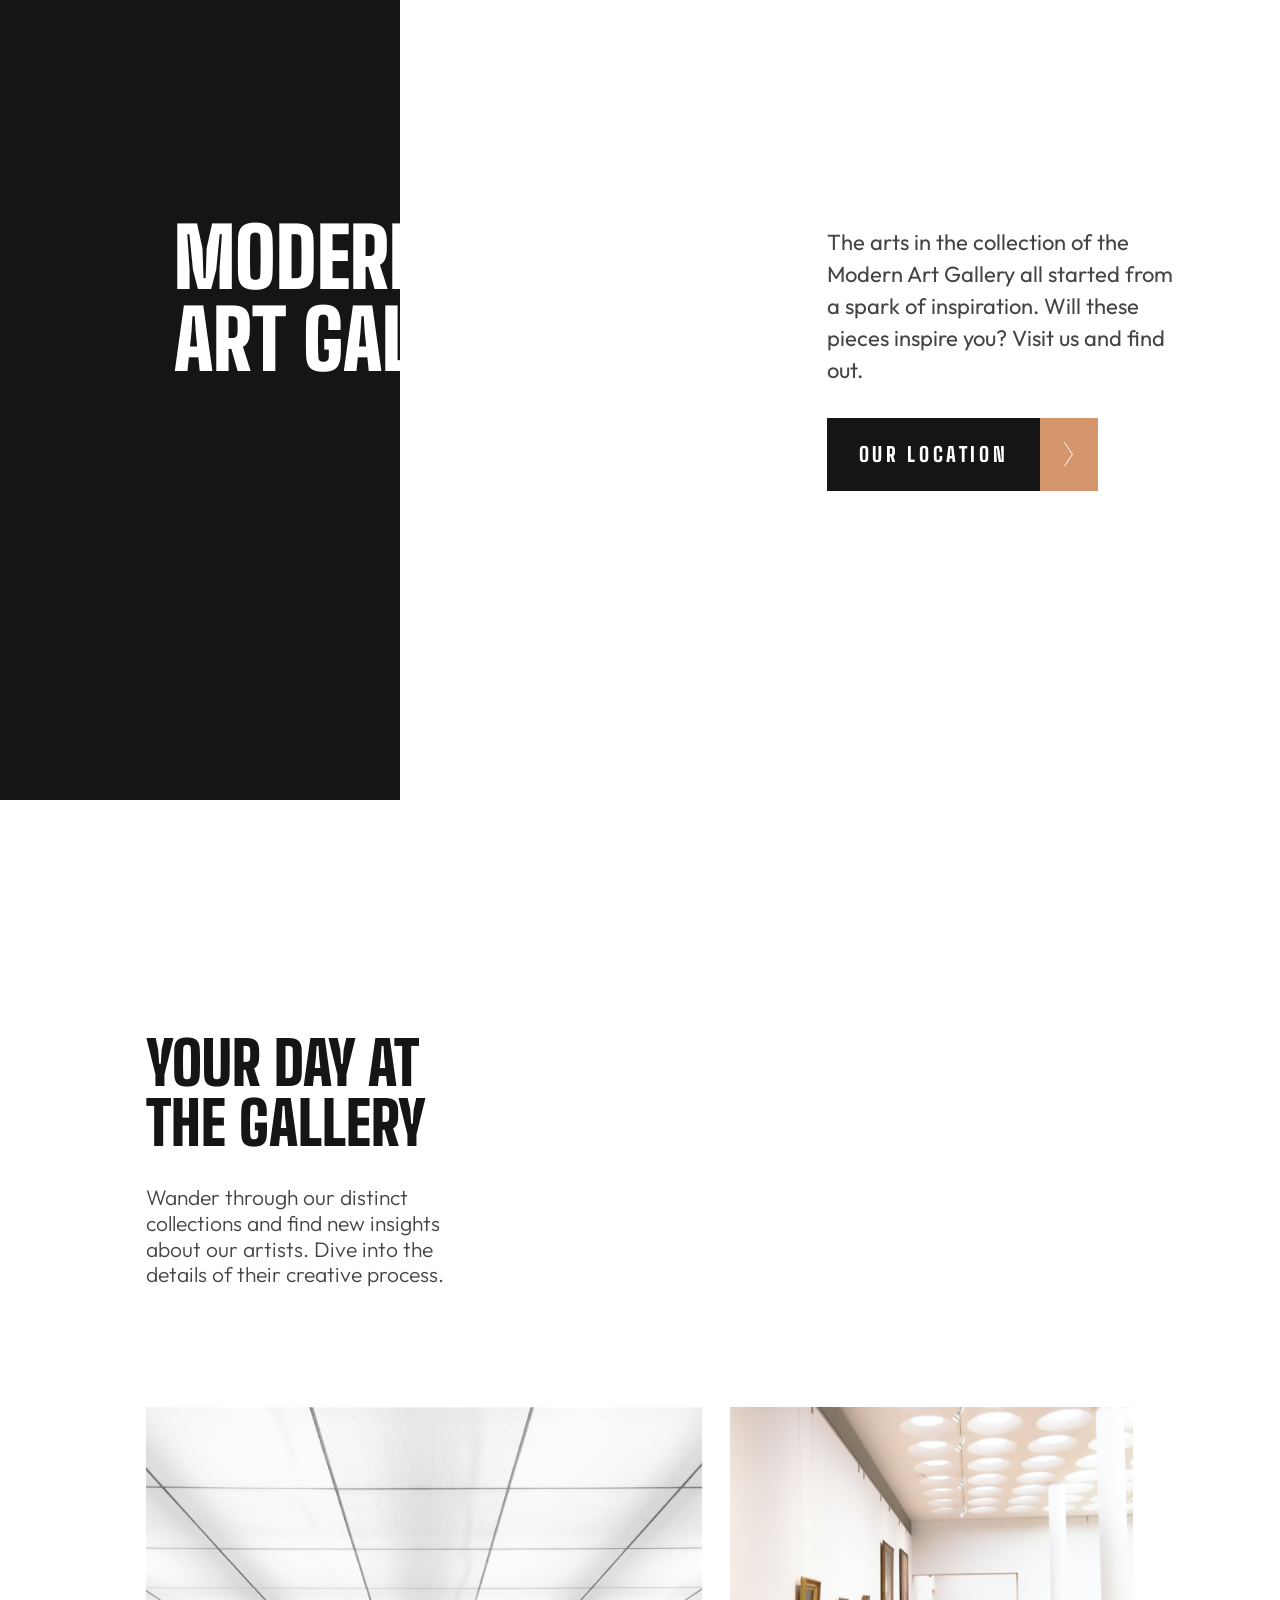
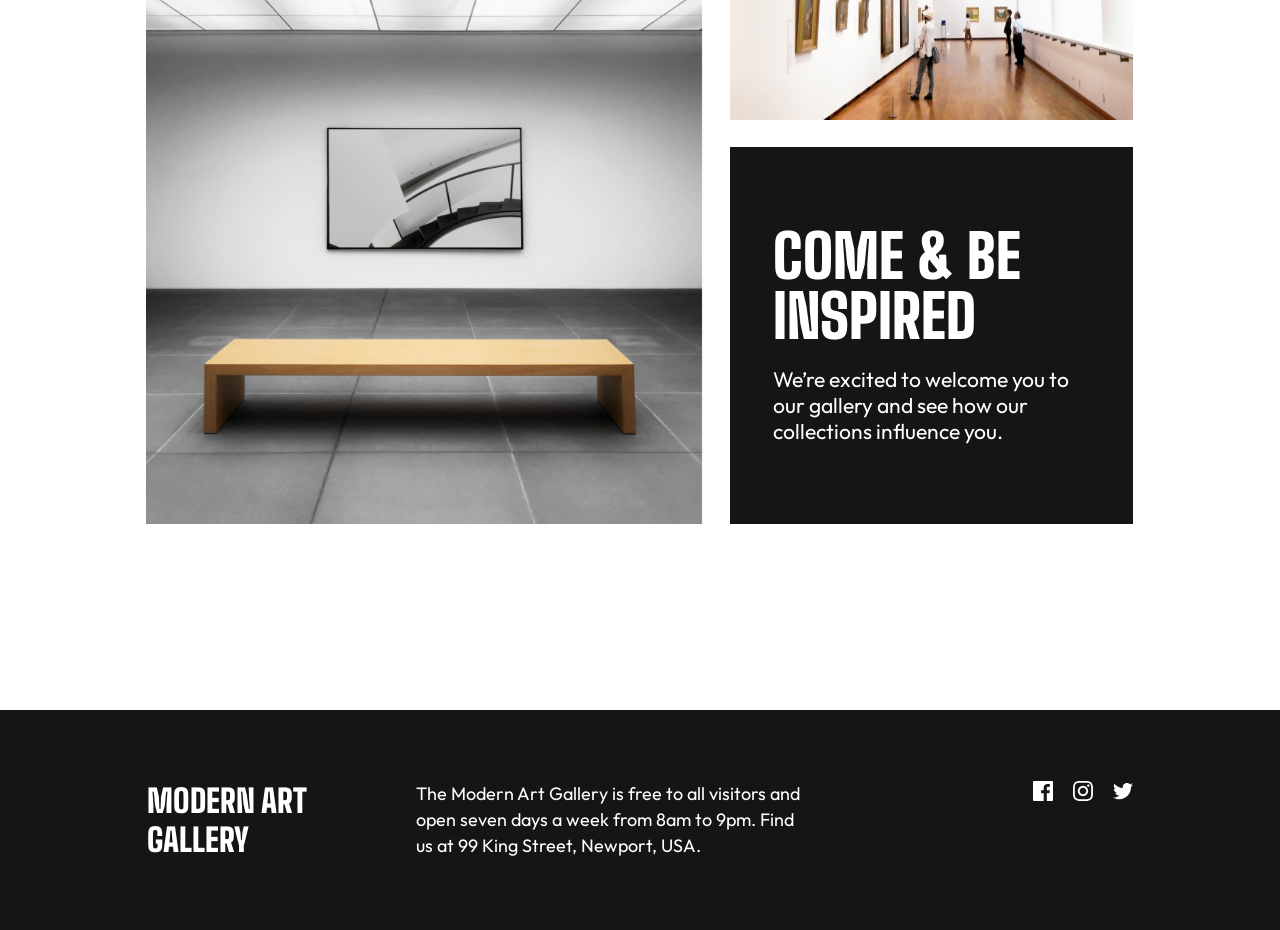
<file: index.html>
<!doctype html>
<html class="no-js" lang="en">

<head>
  <meta charset="utf-8">
  <meta name="viewport" content="width=device-width, initial-scale=1">
  <title>CSS Proyectos 03 - Modern Art Gallery</title>
  <link rel="stylesheet" href="css/app.css">
  <meta name="description" content="">

  <meta property="og:title" content="">
  <meta property="og:type" content="">
  <meta property="og:url" content="">
  <meta property="og:image" content="">

  <link rel="icon" href="/favicon.ico" sizes="any">
  <link rel="icon" href="/icon.svg" type="image/svg+xml">
  <link rel="apple-touch-icon" href="icon.png">

  <link rel="preconnect" href="https://fonts.googleapis.com">
  <link rel="preconnect" href="https://fonts.gstatic.com" crossorigin>
  <link href="https://fonts.googleapis.com/css2?family=Big+Shoulders:opsz,wght@10..72,100..900&family=Outfit:wght@100..900&display=swap" rel="stylesheet">

  <link rel="manifest" href="site.webmanifest">
  <meta name="theme-color" content="#fafafa">
</head>

<body>

  <header class="header">

    <picture>
      <source media="(min-width: 768px)" srcset="img/bk_image_tablet.png">
      <img src="img/bk_image_mobile.png" alt="Background image">
    </picture>

    <div class="header_text">
      
      <h1 class="title">MODERN <br>ART GALLERY</h1>
      <p class="paragraph">The arts in the collection of the Modern Art Gallery all started from a spark of inspiration. Will these pieces inspire you? Visit us and find out.</p>
      <a href="html/location.html" class="button">our location <img src="img/arrow.svg" alt="Arrow image"></a>
      
    </div>
    
  </header>

  <main class="main">

    <picture class="gallery">

      <source media="(min-width: 1024px)" srcset="img/gallery_desktop.png">
      <img src="img/gallery.png" alt="Gallery image" class="gallery">

    </picture>
    <div class="main_info">

      <h2 class="title">Your Day <br class="jump">at the Gallery</h2>
      <p class="paragraph">Wander through our distinct collections and find new insights about our artists. Dive into the details of their creative process.</p>


    </div>
    <img src="img/art.png" alt="Art image" class="art">
    <picture class="exposition">

      <source media="(min-width: 1024px)" srcset="img/exposition.png">
      <source media="(min-width: 768px)" srcset="img/exposition_tablet.png">
      <img src="img/exposition.png" alt="Exposition image" class="exposition">

    </picture>

    <aside class="greating">

      <h2 class="title">COME & BE INSPIRED</h2>
      <p class="paragraph">We’re excited to welcome you to our gallery and see how our collections influence you.</p>

    </aside>

  </main>

  <footer class="footer">

    <h2 class="footer_title">modern art gallery</h2>
    <p class="paragraph">The Modern Art Gallery is free to all visitors and open seven days a week from 8am to 9pm. Find us at 99 King Street, Newport, USA.</p>
    <aside class="media">

      <a href="#"><img src="img/FaceBook.svg" alt="FaceBook image"></a>
      <a href="#"><img src="img/Instagram.svg" alt="Instagram image"></a>
      <a href="#"><img src="img/Twitter.svg" alt="Twitter image"></a>

    </aside>

  </footer>

</body>

</html>
</file>
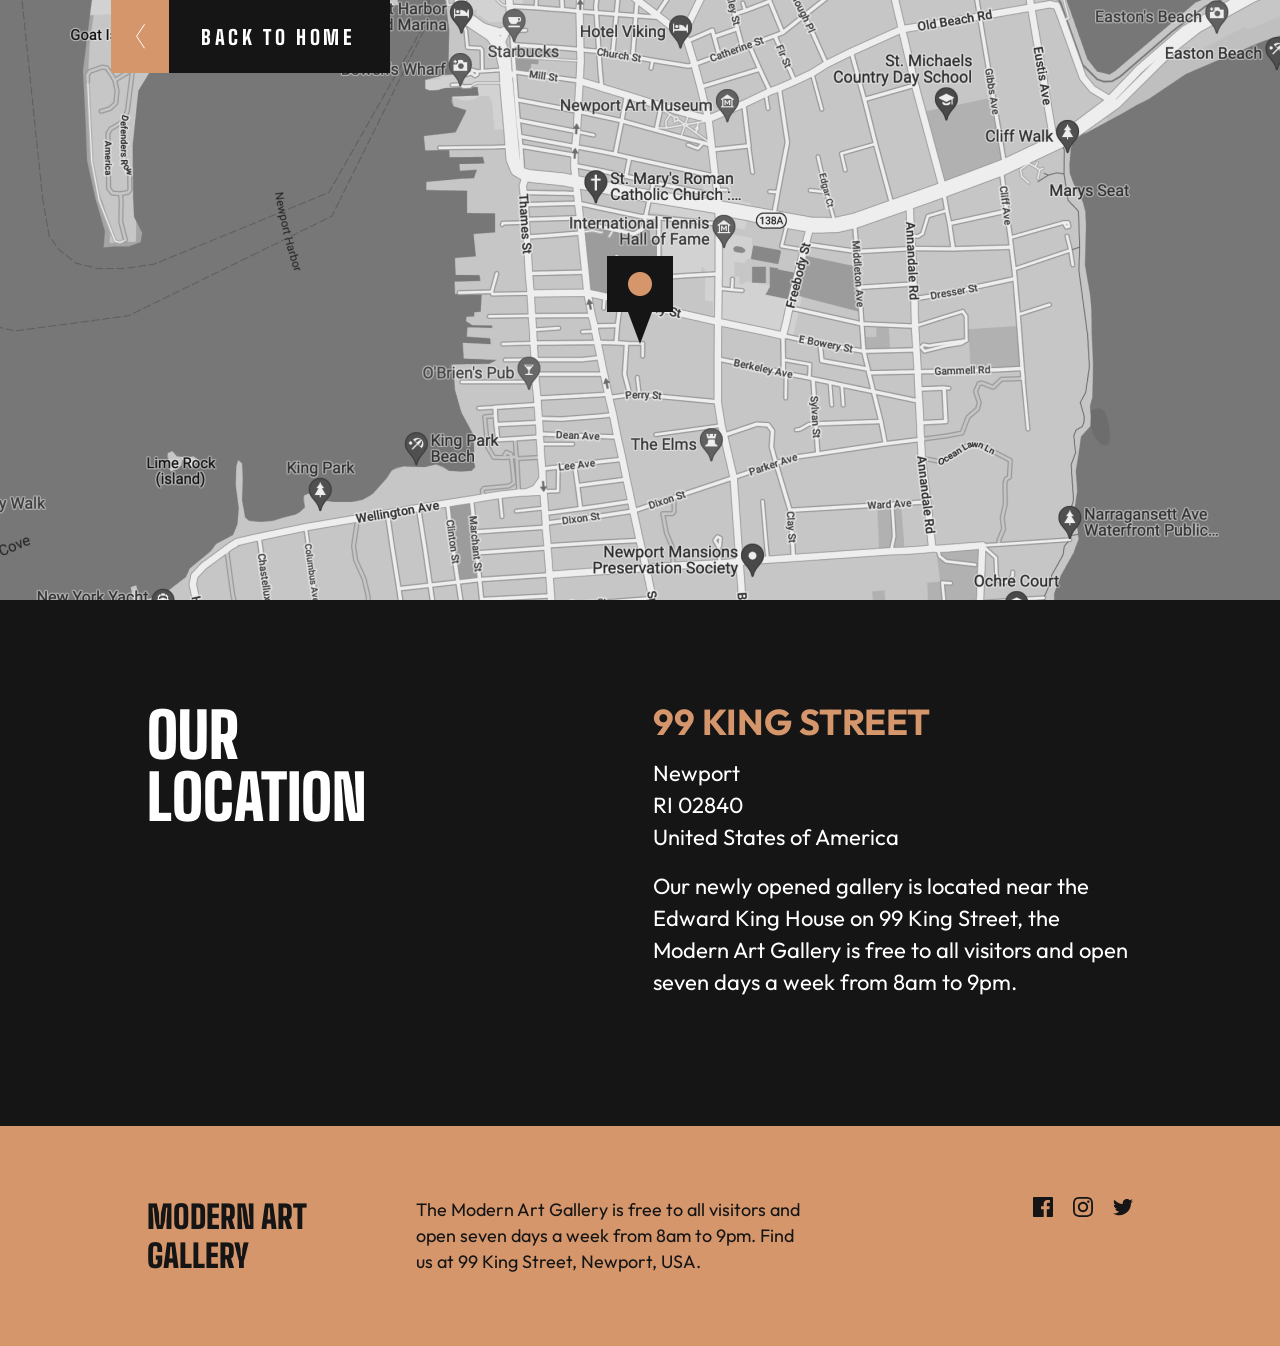
<file: html/location.html>
<!doctype html>
<html class="no-js" lang="en">

<head>
  <meta charset="utf-8">
  <meta name="viewport" content="width=device-width, initial-scale=1">
  <title>CSS Proyectos 03 - Modern Art Gallery</title>
  <link rel="stylesheet" href="../css/app.css">
  <meta name="description" content="">

  <meta property="og:title" content="">
  <meta property="og:type" content="">
  <meta property="og:url" content="">
  <meta property="og:image" content="">

  <link rel="icon" href="/favicon.ico" sizes="any">
  <link rel="icon" href="/icon.svg" type="image/svg+xml">
  <link rel="apple-touch-icon" href="icon.png">

  <link rel="preconnect" href="https://fonts.googleapis.com">
  <link rel="preconnect" href="https://fonts.gstatic.com" crossorigin>
  <link href="https://fonts.googleapis.com/css2?family=Big+Shoulders:opsz,wght@10..72,100..900&family=Outfit:wght@100..900&display=swap" rel="stylesheet">

  <link rel="manifest" href="../site.webmanifest">
  <meta name="theme-color" content="#fafafa">
</head>

<body>

  <header class="location_header">

    <a href="../index.html" class="button"><img src="../img/arrow.svg" alt="Arrow Image">back to home</a>

  </header>
  <main class="location_main">

    <h1 class="title">our location</h1>
    <div class="address">

      <h2 class="street">99 king street</h2>
      <p class="city">Newport</p>
      <p class="postal">RI 02840</p>
      <p class="country">United States of America</p>
      <p class="paragraph">Our newly opened gallery is located near the Edward King House on 99 King Street, the Modern Art Gallery is free to all visitors and open seven days a week from 8am to 9pm.</p>

    </div>


  </main>

  <footer class="footer location">

    <h2 class="footer_title">modern art gallery</h2>
    <p class="paragraph">The Modern Art Gallery is free to all visitors and open seven days a week from 8am to 9pm. Find us at 99 King Street, Newport, USA.</p>
    <aside class="media">

      <a href="#"><img src="../img/Facebook_black.svg" alt="FaceBook image"></a>
      <a href="#"><img src="../img/Instagram_black.svg" alt="Instagram image"></a>
      <a href="#"><img src="../img/Twitter_black.svg" alt="Twitter image"></a>

    </aside>

  </footer>

</body>

</html>
</file>
<file: css/app.css>
@import url("https://fonts.googleapis.com/css2?family=Big+Shoulders:opsz,wght@10..72,100..900&family=Outfit:wght@100..900&display=swap");
.button:hover {
  cursor: pointer;
  background-color: #D5966C;
  transition: background-color 0.2s ease;
}
.button:hover a {
  background-color: #D5966C;
  transition: background-color 0.2s ease;
}
.button:hover img {
  background-color: #151515;
  transition: background-color 0.2s ease;
}

* {
  padding: 0;
  margin: 0;
  box-sizing: border-box;
}

.button {
  background-color: #151515;
  display: flex;
  align-items: center;
  justify-content: space-between;
  gap: 32px;
  color: #FFFFFF;
  margin-left: 16px;
  width: -moz-fit-content;
  width: fit-content;
  transition: background-color 0.2s ease;
  text-decoration: none;
  text-transform: uppercase;
  font-family: "Big Shoulders", sans-serif;
  font-weight: 800;
  font-size: 20px;
  letter-spacing: 3.64px;
  text-align: center;
}
@media (max-width: 1439px) and (min-width: 1024px) {
  .button {
    margin: 0;
  }
}
@media (max-width: 2560px) and (min-width: 1440px) {
  .button {
    margin: 0;
  }
}
.button img {
  background-color: #D5966C;
  padding: 24px;
  transition: background-color 0.2s ease;
}

footer.footer {
  background-color: #151515;
  padding: 48px 32px;
  display: flex;
  flex-direction: column;
  gap: 32px;
}
@media (max-width: 1023px) and (min-width: 768px) {
  footer.footer {
    flex-direction: row;
    padding: 56px 40px;
    justify-content: space-between;
    align-items: flex-start;
  }
}
@media (max-width: 1439px) and (min-width: 1024px) {
  footer.footer {
    flex-direction: row;
    padding: clamp(56.89px, 5.555vw, 80px) clamp(117.33px, 11.45vw, 165px);
    justify-content: space-between;
    align-items: flex-start;
  }
}
@media (max-width: 2560px) and (min-width: 1440px) {
  footer.footer {
    flex-direction: row;
    padding: clamp(80px, 5.55vw, 142.2px) clamp(165px, 11.45vw, 293.33px);
    justify-content: space-between;
    align-items: flex-start;
  }
}
footer.footer h2.footer_title {
  background-color: transparent;
  color: #FFFFFF;
  text-transform: uppercase;
  font-family: "Big Shoulders", sans-serif;
  max-width: 120px;
  font-weight: 900;
}
@media (max-width: 1439px) and (min-width: 1024px) {
  footer.footer h2.footer_title {
    font-size: 32px;
    max-width: 160px;
  }
}
@media (max-width: 2560px) and (min-width: 1440px) {
  footer.footer h2.footer_title {
    font-size: 32px;
    max-width: 160px;
  }
}
footer.footer p {
  color: #FFFFFF;
  padding: 0;
}
@media (max-width: 1023px) and (min-width: 768px) {
  footer.footer p {
    font-size: 16px;
    line-height: 26px;
    max-width: 281px;
  }
}
@media (max-width: 1439px) and (min-width: 1024px) {
  footer.footer p {
    font-size: clamp(16px, 1.562vw, 18px);
    line-height: clamp(26px, 1.539vw, 28px);
    max-width: clamp(305.78px, 30vw, 430px);
    margin-left: calc(-99.56px + (100vw - 1024px) * -0.09745);
  }
}
@media (max-width: 2560px) and (min-width: 1440px) {
  footer.footer p {
    font-size: clamp(18px, 1.25vw, 32px);
    line-height: clamp(28px, 1.944vw, 42px);
    max-width: clamp(430px, 29.86vw, 764.44px);
    margin-left: calc(-140px + (100vw - 1024px) * -0.07089);
  }
}
footer.footer aside.media {
  background-color: transparent;
  display: flex;
  justify-content: space-between;
  align-items: center;
  gap: 20px;
  width: -moz-fit-content;
  width: fit-content;
}
footer.footer aside.media a {
  background-color: transparent;
}
footer.footer aside.media a img {
  background-color: transparent;
}
@media (max-width: 2560px) and (min-width: 1440px) {
  footer.footer aside.media {
    gap: clamp(20px, 1.38vw, 35.55px);
  }
  footer.footer aside.media a {
    width: -moz-max-content;
    width: max-content;
    height: -moz-max-content;
    height: max-content;
  }
  footer.footer aside.media a img {
    width: clamp(20px, 1.38vw, 35.55px);
    height: clamp(20px, 1.38vw, 35.55px);
  }
}
footer.footer.location {
  background-color: #D5966C;
}
footer.footer.location h2 {
  color: #151515;
}
footer.footer.location p {
  color: #151515;
}
footer.footer.location img {
  color: #151515;
}

@media (max-width: 1023px) and (min-width: 768px) {
  header.header {
    display: flex;
    flex-direction: row;
  }
}
@media (max-width: 1439px) and (min-width: 1024px) {
  header.header {
    display: flex;
    flex-direction: row;
    height: 800px;
  }
  header.header::before {
    content: "";
    position: relative;
    width: 31.25%;
    height: 100%;
    background: #151515;
    z-index: 1;
  }
}
@media (max-width: 2560px) and (min-width: 1440px) {
  header.header {
    display: flex;
    flex-direction: row;
    height: 85vh;
  }
  header.header::before {
    content: "";
    position: relative;
    width: 31.25%;
    height: 100%;
    background: #151515;
    z-index: 1;
  }
}
header.header > picture {
  width: 100%;
}
header.header > picture img {
  width: 100%;
  height: auto;
}
@media (max-width: 1023px) and (min-width: 768px) {
  header.header > picture img {
    position: absolute;
    width: 57%;
  }
}
@media (max-width: 1439px) and (min-width: 1024px) {
  header.header > picture img {
    height: 100%;
  }
}
@media (max-width: 2560px) and (min-width: 1440px) {
  header.header > picture img {
    height: 100%;
  }
}
@media (max-width: 1439px) and (min-width: 1024px) {
  header.header > picture {
    width: 37.5%;
  }
}
@media (max-width: 2560px) and (min-width: 1440px) {
  header.header > picture {
    width: 37.5%;
  }
}
header.header div.header_text {
  display: flex;
  flex-direction: column;
  gap: 32px;
  margin-top: 32px;
  z-index: 2;
  background: transparent;
}
header.header div.header_text a {
  padding-left: 32px;
}
@media (max-width: 1023px) and (min-width: 768px) {
  header.header div.header_text {
    width: 44%;
    height: auto;
    position: absolute;
    margin-left: calc(389px + (100vw - 768px) * 0.65);
    margin-top: calc(145px + (100vw - 768px) * 0.5);
    gap: 48px;
  }
}
@media (max-width: 1439px) and (min-width: 1024px) {
  header.header div.header_text {
    width: 350px;
    height: auto;
    position: absolute;
    margin-left: calc(668px + (100vw - 1024px) * 0.62);
    margin-top: calc(200px + (100vw - 1024px) * 0.1);
  }
  header.header div.header_text h1.title {
    position: absolute;
    color: #FFFFFF;
    margin-left: calc(-550px + (100vw - 1024px) * -0.4);
    margin-top: calc(40px + (100vw - 1024px) * -0.19);
  }
}
@media (max-width: 2560px) and (min-width: 1440px) {
  header.header div.header_text {
    width: clamp(350px, 27vw + 2vh, 450px);
    height: auto;
    position: absolute;
    margin-left: calc(925px + (100vw - 1440px) * 0.65);
    margin-top: calc(190px + (100vw - 1440px) * 0.25);
  }
  header.header div.header_text h1.title {
    position: absolute;
    color: #FFFFFF;
    margin-left: calc(-760px + (100vw - 1440px) * -0.45);
    margin-top: calc(-45px + (100vw - 1440px) * -0.05);
  }
}

header.location_header {
  background-image: url("../img/Maps.png");
  width: 100%;
  height: 550px;
  background-size: cover;
  background-position: center;
  background-repeat: no-repeat;
}
header.location_header a {
  padding-right: 35px;
  margin-left: 0;
}
header.location_header a img {
  transform: scaleX(-1);
}
@media (max-width: 1023px) and (min-width: 768px) {
  header.location_header {
    background-image: url("../img/Maps_tablet.png");
    height: 600px;
  }
  header.location_header a {
    margin-left: 39px;
  }
}
@media (max-width: 1439px) and (min-width: 1024px) {
  header.location_header {
    background-image: url("../img/Maps_desktop.png");
    height: 600px;
  }
  header.location_header a {
    margin-left: 111px;
  }
}
@media (max-width: 2560px) and (min-width: 1440px) {
  header.location_header {
    background-image: url("../img/Maps_desktop.png");
    height: 600px;
  }
  header.location_header a {
    margin-left: 156px;
  }
}

main.main {
  padding: 0px 16px;
  margin-top: 120px;
}
@media (max-width: 1023px) and (min-width: 768px) {
  main.main {
    margin-top: calc(820px + (100vw - 768px) * 1);
    margin-left: 39px;
    margin-right: 40px;
    margin-bottom: 120px;
    display: grid;
    grid-template-areas: "main_info gallery_image gallery_image" "art_image art_image exposition" "art_image art_image greating";
    padding: 0;
    row-gap: 11px;
    -moz-column-gap: 11px;
         column-gap: 11px;
    height: -moz-fit-content;
    height: fit-content;
    grid-template-rows: 31.413% 24.581% 31.099%;
    grid-template-columns: 42.24% auto 40.64%;
  }
  main.main .gallery {
    grid-area: gallery_image;
    width: 100%;
    height: 100%;
    margin-bottom: 11px;
  }
  main.main div.main_info {
    grid-area: main_info;
    width: 100%;
    height: 100%;
    display: flex;
    flex-direction: column;
    justify-content: center;
    align-items: start;
    padding-right: 68px;
  }
  main.main img.art {
    grid-area: art_image;
    width: 100%;
    height: 100%;
    margin-bottom: 0;
  }
  main.main .exposition {
    grid-area: exposition;
    width: 100%;
    height: 100%;
    margin: 0;
  }
  main.main picture {
    width: -moz-fit-content;
    width: fit-content;
    height: -moz-fit-content;
    height: fit-content;
  }
}
@media (max-width: 1439px) and (min-width: 1024px) {
  main.main {
    margin-top: 180px;
    display: grid;
    grid-template-areas: "main_info gallery_image gallery_image" "art_image art_image exposition" "art_image art_image greating";
    padding: 0;
    row-gap: clamp(21.55px, 2.1vw, 30px);
    -moz-column-gap: clamp(21.55px, 2.1vw, 30px);
         column-gap: clamp(21.55px, 2.1vw, 30px);
    padding: 0px calc(117px + (100vw - 1024px) * 0.116) 0px calc(116.62px + (100vw - 1024px) * 0.1142);
    grid-template-rows: 34.783% 27.22% 32.78%;
    grid-template-columns: 40.82% auto 40.82%;
    max-height: 1150px;
    margin-bottom: 180px;
  }
  main.main .gallery {
    grid-area: gallery_image;
    width: 100%;
    height: 100%;
    margin-bottom: 0;
  }
  main.main div.main_info {
    grid-area: main_info;
    height: 100%;
    padding: calc(42.6px + (100vw - 1024px) * 0.042) calc(67.5px + (100vw - 1024px) * 0.0663) calc(42.6px + (100vw - 1024px) * 0.042) 0px;
  }
  main.main img.art {
    grid-area: art_image;
    width: 100%;
    height: 100%;
    margin: 0;
  }
  main.main .exposition {
    grid-area: exposition;
    margin: 0;
    width: 100%;
    height: 100%;
  }
  main.main picture {
    width: -moz-fit-content;
    width: fit-content;
    height: -moz-fit-content;
    height: fit-content;
  }
}
@media (max-width: 2560px) and (min-width: 1440px) {
  main.main {
    margin-top: 180px;
    display: grid;
    grid-template-areas: "main_info gallery_image gallery_image" "art_image art_image exposition" "art_image art_image greating";
    padding: 0;
    row-gap: 30px;
    -moz-column-gap: 30px;
         column-gap: 30px;
    padding: 0 165px;
    grid-template-rows: 34.783% 27.22% 32.78%;
    grid-template-columns: 40.82% auto 40.82%;
    margin-bottom: 180px;
  }
  main.main .gallery {
    grid-area: gallery_image;
    width: 100%;
    height: 100%;
    margin-bottom: 0;
  }
  main.main div.main_info {
    grid-area: main_info;
    height: 100%;
    padding: calc(60px + (100vw - 1024px) * 0.042) calc(90px + (100vw - 1024px) * 0.0663) calc(60px + (100vw - 1024px) * 0.042) 0px;
    max-width: clamp(432px, 30.001vw, 768px);
  }
  main.main img.art {
    grid-area: art_image;
    width: 100%;
    height: 100%;
    margin: 0;
  }
  main.main .exposition {
    grid-area: exposition;
    margin: 0;
    width: 100%;
    height: 100%;
  }
  main.main picture {
    width: -moz-fit-content;
    width: fit-content;
    height: -moz-fit-content;
    height: fit-content;
  }
}
main.main img {
  width: 100%;
  height: auto;
  margin-bottom: 16px;
}
main.main h2 {
  font-size: 44px;
  line-height: 40px;
  text-transform: uppercase;
  margin: 9px 0px 21px 0px;
  padding: 0;
}
@media (max-width: 479px) and (min-width: 375px) {
  main.main h2 {
    font-size: 50px;
    line-height: 45px;
  }
}
@media (max-width: 1023px) and (min-width: 768px) {
  main.main h2 {
    max-width: 300px;
    font-size: clamp(50px, 5vw + 1vh, 80px);
    line-height: clamp(45px, 5vw + 1vh, 75px);
  }
}
@media (max-width: 1439px) and (min-width: 1024px) {
  main.main h2 {
    font-size: clamp(42.6px, 4.96vw, 60px);
    line-height: clamp(42.6px, 4.96vw, 60px);
    margin-top: 0;
    margin-bottom: 32px;
    max-width: 350px;
  }
  main.main h2 br.jump {
    display: none;
  }
}
@media (max-width: 2560px) and (min-width: 1440px) {
  main.main h2 {
    font-size: clamp(60px, 4.166vw, 107px);
    line-height: clamp(60px, 4.166vw, 107px);
    margin-top: 0;
    margin-bottom: 32px;
  }
  main.main h2 br.jump {
    display: none;
  }
}
main.main > .main_info > p {
  font-size: 16px;
  line-height: 24px;
  padding: 0;
  letter-spacing: 0px;
  margin-bottom: 32px;
  font-weight: 300;
}
@media (max-width: 479px) and (min-width: 375px) {
  main.main > .main_info > p {
    font-size: 18px;
    line-height: 28px;
  }
}
@media (max-width: 1023px) and (min-width: 768px) {
  main.main > .main_info > p {
    font-size: clamp(17.9px, 2.33vw, 30px);
    line-height: clamp(28px, 3.65vw, 40px);
    margin-bottom: 0px;
  }
}
@media (max-width: 1439px) and (min-width: 1024px) {
  main.main > .main_info > p {
    font-size: clamp(15.64px, 1.65vw, 22px);
    line-height: clamp(25.64px, 1.65vw, 32px);
    max-width: 350px;
    font-weight: 300;
    margin: 0px;
  }
}
@media (max-width: 2560px) and (min-width: 1440px) {
  main.main > .main_info > p {
    font-size: clamp(22px, 1.527vw, 39.11px);
    line-height: clamp(32px, 1.527vw, 49.11px);
    font-weight: 300;
    margin: 0px;
  }
}
main.main aside.greating {
  background-color: #151515;
  padding: 48px 24px;
  width: -moz-fit-content;
  width: fit-content;
  height: -moz-fit-content;
  height: fit-content;
  margin-bottom: 120px;
}
main.main aside.greating h2 {
  color: #FFFFFF;
  margin: 0;
  padding: 0;
  margin-bottom: 21px;
}
main.main aside.greating p {
  color: #FFFFFF;
  padding: 0;
  margin: 0;
}
@media (max-width: 1023px) and (min-width: 768px) {
  main.main aside.greating {
    grid-area: greating;
    display: flex;
    flex-direction: column;
    justify-content: center;
    align-items: center;
    height: 100%;
    width: 100%;
  }
  main.main aside.greating h2 {
    font-size: clamp(50px, 6.51vw, 60px);
    line-height: clamp(45px, 6.51vw, 60px);
    align-self: flex-start;
  }
  main.main aside.greating p {
    font-size: clamp(18px, 2.343vw, 22px);
    line-height: 28px;
  }
}
@media (max-width: 1439px) and (min-width: 1024px) {
  main.main aside.greating {
    grid-area: greating;
    padding: clamp(38px, 3.71vw, 65px) clamp(34.1px, 3.33vw, 48px);
    width: 100%;
    height: 100%;
    margin: 0;
    display: flex;
    flex-direction: column;
    justify-content: center;
    align-items: center;
  }
  main.main aside.greating h2 {
    font-size: clamp(42.6px, 4.96vw, 60px);
    line-height: clamp(42.6px, 4.96vw, 60px);
    max-width: 445px;
  }
  main.main aside.greating p {
    font-size: clamp(15.64px, 1.65vw, 22px);
    line-height: clamp(25.64px, 1.65vw, 32px);
    max-width: 445px;
  }
}
@media (max-width: 2560px) and (min-width: 1440px) {
  main.main aside.greating {
    grid-area: greating;
    width: 100%;
    height: 100%;
    margin: 0;
    display: flex;
    flex-direction: column;
    justify-content: center;
    align-items: center;
    padding: 65px clamp(48px, 3.33vw, 83px);
  }
  main.main aside.greating h2 {
    font-size: clamp(60px, 4.166vw, 107px);
    line-height: clamp(60px, 4.166vw, 107px);
    align-self: flex-start;
  }
  main.main aside.greating p {
    font-size: clamp(22px, 1.527vw, 39.11px);
    line-height: clamp(32px, 1.527vw, 49.11px);
  }
}

main.location_main {
  background-color: #151515;
  padding-top: 41px;
  padding-bottom: 47.79px;
}
main.location_main h1 {
  color: #FFFFFF;
  font-size: 42.66px;
  line-height: 38.4px;
}
main.location_main div.address {
  background-color: transparent;
  margin-top: 41px;
  padding: 0 16px;
}
main.location_main div.address h2.street {
  background-color: transparent;
  color: #D5966C;
  text-transform: uppercase;
  font-size: 27.31px;
  line-height: 27.31px;
  margin-bottom: 17.1px;
}
main.location_main p {
  background-color: transparent;
  color: #FFFFFF;
  font-weight: 400;
  font-size: 15.36px;
  line-height: 23.9px;
}
main.location_main p.paragraph {
  margin-top: 17.1px;
  padding: 0;
}
@media (max-width: 479px) and (min-width: 375px) {
  main.location_main {
    padding-top: 48px;
    padding-bottom: 56px;
  }
  main.location_main h1 {
    font-size: 50px;
    line-height: 45px;
  }
  main.location_main div.address {
    margin-top: 48px;
  }
  main.location_main div.address h2.street {
    font-size: 32px;
    line-height: 32px;
    margin-bottom: 20px;
  }
  main.location_main div.address p {
    font-size: 18px;
    line-height: 28px;
  }
  main.location_main div.address p.paragraph {
    margin-top: 20px;
  }
}
@media (max-width: 1023px) and (min-width: 768px) {
  main.location_main {
    display: flex;
    align-items: flex-start;
    justify-content: space-between;
    padding: 88px clamp(40px, 5.208vw, 53.33px) 80px clamp(39px, 5.069vw, 52px);
    width: 100%;
  }
  main.location_main h1 {
    width: 223px;
    font-size: 55px;
    line-height: 50px;
  }
  main.location_main div.address {
    margin: 0;
    padding: 0;
    width: 398px;
  }
  main.location_main div.address h2.street {
    font-size: clamp(32px, 4.16vw, 36px);
    line-height: clamp(32px, 4.16vw, 36px);
  }
  main.location_main div.address p {
    font-size: clamp(18px, 2.34vw, 22px);
    line-height: clamp(28px, 3.64vw, 32px);
  }
}
@media (max-width: 1439px) and (min-width: 1024px) {
  main.location_main {
    display: flex;
    align-items: flex-start;
    justify-content: space-between;
    padding: 104px clamp(117.33px, 11.45vw, 165px) 128px clamp(117.33px, 11.45vw, 165px);
    width: 100%;
  }
  main.location_main h1 {
    font-size: clamp(49.78px, 4.86vw, 70px);
    line-height: clamp(49.78px, 4.86vw, 70px);
    width: clamp(248.89px, 24.307vw, 350px);
  }
  main.location_main div.address {
    margin: 0;
    padding: 0;
    width: clamp(384px, 37.501vw, 540px);
  }
  main.location_main div.address h2.street {
    font-size: 36px;
    line-height: 36px;
  }
  main.location_main div.address p {
    font-size: 22px;
    line-height: 32px;
  }
}
@media (max-width: 2560px) and (min-width: 1440px) {
  main.location_main {
    display: flex;
    align-items: flex-start;
    justify-content: space-between;
    padding: clamp(104px, 7.22vw, 184.89px) clamp(165px, 11.45vw, 293.33px) clamp(128px, 8.88vw, 227.56px) clamp(165px, 11.45vw, 293.33px);
    width: 100%;
  }
  main.location_main h1 {
    font-size: clamp(70px, 4.86vw, 124.44px);
    line-height: clamp(70px, 4.86vw, 124.44px);
    width: clamp(350px, 24.306vw, 622.22px);
  }
  main.location_main div.address {
    margin: 0;
    padding: 0;
    width: clamp(540px, 37.501vw, 960px);
  }
  main.location_main div.address h2.street {
    font-size: clamp(36px, 2.5vw, 64px);
    line-height: clamp(36px, 2.5vw, 64px);
  }
  main.location_main div.address p {
    font-size: clamp(22px, 1.52vw, 39.1px);
    line-height: clamp(32px, 2.22vw, 56.88px);
  }
}

html * {
  font-family: "Outfit", sans-serif;
  background-color: #FFFFFF;
}

body {
  overflow-x: hidden;
}

.title {
  font-family: "Big Shoulders", sans-serif;
  font-size: 60px;
  line-height: 55px;
  font-weight: 900;
  text-transform: uppercase;
  padding: 0 16px;
  color: #151515;
  background: transparent;
}
@media (max-width: 1023px) and (min-width: 768px) {
  .title {
    font-size: 70px;
    line-height: 65px;
    padding: 0;
  }
}
@media (max-width: 1439px) and (min-width: 1024px) {
  .title {
    font-size: clamp(70px, 5vw + 2vh, 96px);
    line-height: clamp(62px, 5vw + 2vh, 88px);
    padding: 0;
  }
}
@media (max-width: 2560px) and (min-width: 1440px) {
  .title {
    font-size: clamp(96px, 5vw + 2vh, 150px);
    line-height: clamp(88px, 5vw + 2vh, 140px);
    padding: 0;
  }
}

.paragraph {
  font-size: 16px;
  line-height: 28px;
  color: #444444;
  padding: 0 16px;
  font-weight: 400;
  background: transparent;
}
@media (max-width: 479px) and (min-width: 375px) {
  .paragraph {
    font-size: 18px;
  }
}
@media (max-width: 1023px) and (min-width: 768px) {
  .paragraph {
    font-size: 18px;
    padding: 0;
  }
}
@media (max-width: 1439px) and (min-width: 1024px) {
  .paragraph {
    font-size: 22px;
    line-height: 32px;
    padding: 0;
  }
}
@media (max-width: 2560px) and (min-width: 1440px) {
  .paragraph {
    font-size: clamp(22px, 1vw + 1vh, 38px);
    line-height: clamp(32px, 1vw + 2vh, 46px);
    padding: 0;
  }
}/*# sourceMappingURL=app.css.map */
</file>
